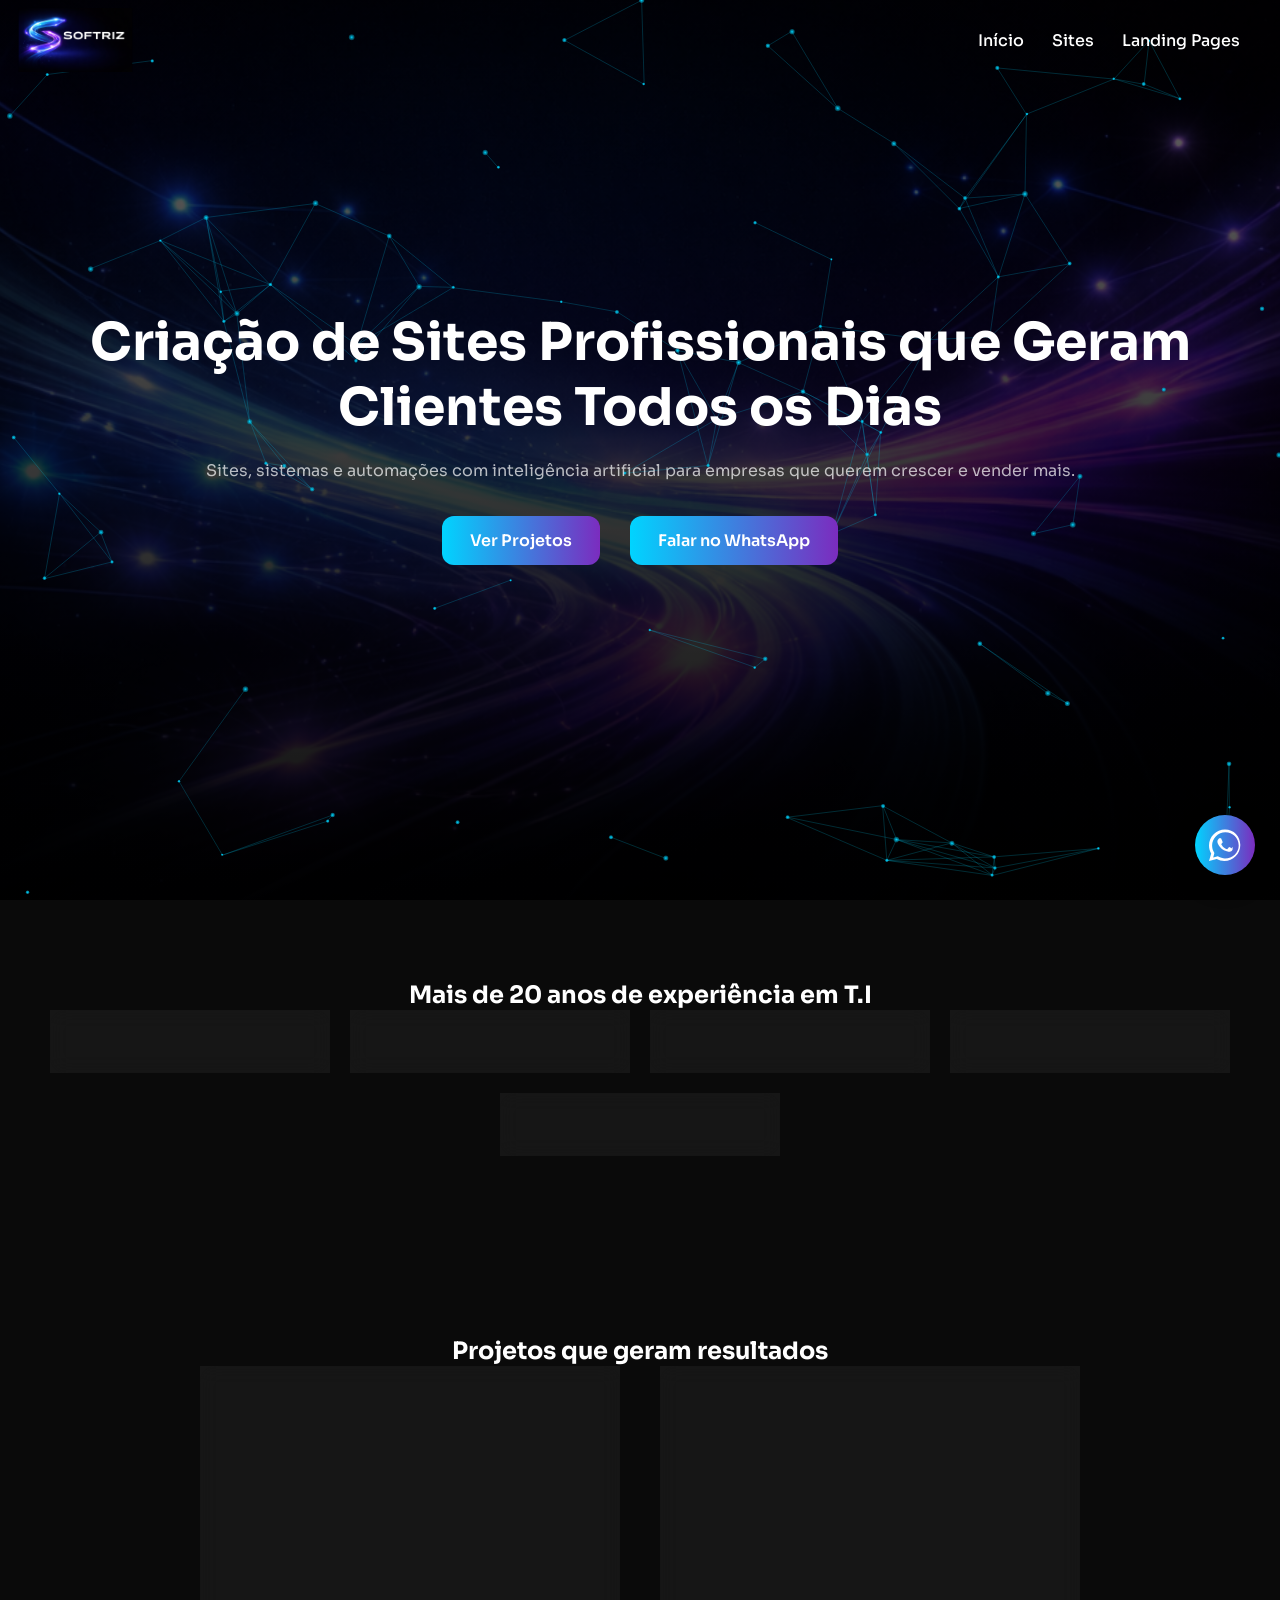
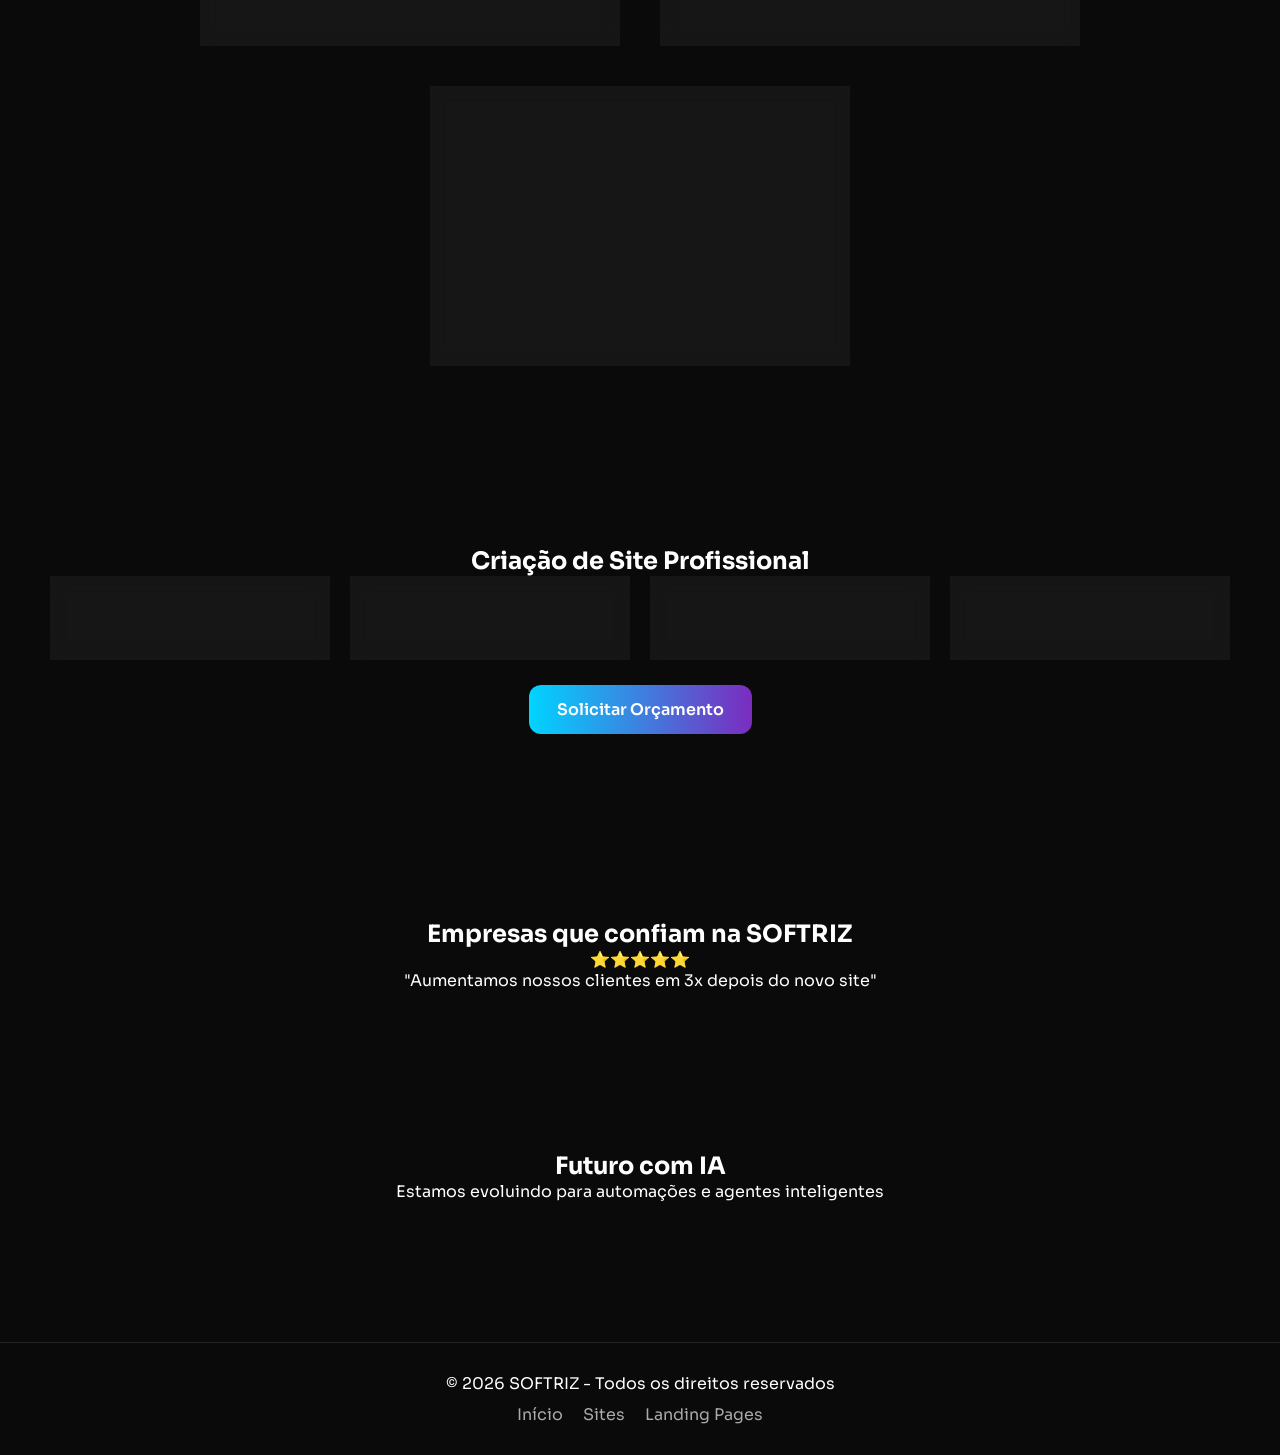
<file: index.html>
<!-- =====================
SOFTRIZ - HERO NÍVEL MÁXIMO (PARALLAX + PARTICLES + FLOW GLOW + INTERAÇÃO)
===================== -->

<!DOCTYPE html>
<html lang="pt-BR">

<head>
    <meta charset="UTF-8" />
    <meta name="viewport" content="width=device-width, initial-scale=1.0" />

    <meta property="og:title" content="SOFTRIZ - Soluções Digitais">
    <meta property="og:description" content="Criação de sites e soluções inteligentes">
    <meta property="og:image" content="logo.png">
    <meta name="robots" content="index, follow">

    <!-- SEO BASE -->
    <title>SOFTRIZ | Criação de Sites Profissionais e Sistemas com IA</title>

    <meta name="description"
        content="Criamos sites profissionais, sistemas e soluções com inteligência artificial para empresas que querem crescer e vender mais.">

    <meta name="keywords"
        content="criação de sites, criação de sites profissionais, desenvolvimento web, criação de landing page, sistemas, automação com IA, inteligência artificial, automação, sites profissionais, landing page, SEO, sites que geram clientes, agência digital">

    <meta name="author" content="SOFTRIZ">

    <meta name="robots" content="index, follow">

    <link rel="canonical" href="https://softriz.github.io/Tech/">

    <!-- RESPONSIVO -->
    <meta name="viewport" content="width=device-width, initial-scale=1.0">

    <!-- OPEN GRAPH (FACEBOOK / WHATSAPP) -->
    <meta property="og:title" content="SOFTRIZ - Soluções Digitais Inteligentes">
    <meta property="og:description" content="Sites, sistemas e automações com IA para aumentar suas vendas.">
    <meta property="og:image" content="https://softriz.github.io/Tech/logo.png">
    <meta property="og:url" content="https://softriz.github.io/Tech/">
    <meta property="og:type" content="website">

    <!-- TWITTER (BONUS) -->
    <meta name="twitter:card" content="summary_large_image">
    <meta name="twitter:title" content="SOFTRIZ - Soluções Digitais">
    <meta name="twitter:description" content="Criação de sites e automações inteligentes">
    <meta name="twitter:image" content="https://softriz.github.io/Tech/logo.png">

    <script type="application/ld+json">
        {
        "@context": "https://schema.org",
        "@type": "Organization",
        "name": "SOFTRIZ",
        "url": "https://softriz.github.io/Tech/",
        "logo": "https://softriz.github.io/Tech/logo.png",
        "description": "Criação de sites, sistemas e soluções com inteligência artificial.",
        "sameAs": [
            "https://instagram.com/softriz",
            "https://linkedin.com/company/softriz"
        ]
        }
    </script>

    <link href="https://fonts.googleapis.com/css2?family=Sora:wght@300;400;600;700&display=swap" rel="stylesheet">

    <link rel="preload" as="image" href="hero.png">
    <link rel="preload" as="image" href="logo.png">
    <link rel="preload" as="image" href="projeto_costanorte.jpg">
    <link rel="preload" as="image" href="projeto_dr_leonardo.jpg">

    <link rel="icon" type="image/png" sizes="32x32" href="favicon.png">
    <link rel="icon" type="image/png" sizes="16x16" href="favicon.png">
    <link rel="apple-touch-icon" href="favicon.png">

    <link rel="stylesheet" href="style.css">
</head>

<body>

    <div class="bg-fixed">
        <div class="bg-image"></div>
        <div class="bg-overlay"></div>
        <canvas id="particles"></canvas>
    </div>

    <div id="menu-overlay"></div>

    <header>
        <div class="logo">
            <a href="index.html">
                <img src="logo.png" alt="SOFTRIZ Logo">
            </a>
        </div>
        <nav id="nav">
            <a class="menu-close">
                <svg width="32" height="32" fill="currentColor" class="bi bi-x-lg" viewBox="0 0 16 16">
                    <path
                        d="M2.146 2.854a.5.5 0 1 1 .708-.708L8 7.293l5.146-5.147a.5.5 0 0 1 .708.708L8.707 8l5.147 5.146a.5.5 0 0 1-.708.708L8 8.707l-5.146 5.147a.5.5 0 0 1-.708-.708L7.293 8z" />
                </svg>
            </a>
            <a href="index.html">Início</a>
            <a href="criacao-de-sites-profissionais.html">Sites</a>
            <a href="criacao-de-landing-page.html">Landing Pages</a>
            <!-- <a href="criacao-de-sites-em-florianopolis.html">Florianópolis</a> -->
        </nav>
        <div class="menu-toggle" id="menu-toggle">
            <a>
                <svg width="32" height="32" fill="currentColor" class="bi bi-list" viewBox="0 0 16 16">
                    <path fill-rule="evenodd"
                        d="M2.5 12a.5.5 0 0 1 .5-.5h10a.5.5 0 0 1 0 1H3a.5.5 0 0 1-.5-.5m0-4a.5.5 0 0 1 .5-.5h10a.5.5 0 0 1 0 1H3a.5.5 0 0 1-.5-.5m0-4a.5.5 0 0 1 .5-.5h10a.5.5 0 0 1 0 1H3a.5.5 0 0 1-.5-.5" />
                </svg>
            </a>
        </div>
    </header>

    <section class="hero">
        <!-- <div class="hero-bg"></div> -->
        <!-- <div class="hero-overlay"></div> -->
        <!-- <canvas id="particles"></canvas> -->

        <div class="hero-content">
            <!-- <h1>Construímos soluções digitais inteligentes</h1>
            <p>Sites, sistemas e inteligência artificial para o seu negócio</p> -->
            <h1>Criação de Sites Profissionais que Geram Clientes Todos os Dias</h1>
            <p>Sites, sistemas e automações com inteligência artificial para empresas que querem crescer e vender mais.
            </p>
            <!-- <p>Transformamos seu negócio em uma máquina de vendas digital com tecnologia e inteligência</p> -->
            <div class="cards">
                <a href="#projetos" class="btn">Ver Projetos</a>
                <a href="https://wa.me/55048991156987?text=Quero%20aumentar%20meus%20clientes%20com%20um%20site%20profissional"
                    target="_blank" class="btn btn-whatsapp">
                    Falar no WhatsApp
                </a>
            </div>
        </div>
    </section>

    <section class="section">
        <h2>Mais de 20 anos de experiência em T.I</h2>
        <div class="cards">
            <div class="card">HTML</div>
            <div class="card">CSS</div>
            <div class="card">JavaScript</div>
            <div class="card">PHP</div>
            <div class="card">Web Moderna</div>
        </div>
    </section>

    <section class="section" id="projetos">
        <h2>Projetos que geram resultados</h2>

        <div class="cards projetos">

            <!-- PROJETO 1 -->
            <div class="card projeto">
                <div class="card-inner">
                    <img src="projeto_costanorte.jpg" alt="Projeto Costa Norte Hospedagens">

                    <div class="projeto-overlay">
                        <h3>Costa Norte Hospedagens</h3>
                        <p>Plataforma de hospedagens com foco em conversão e reservas online</p>

                        <!-- <a href="https://costanortehospedagens.com.br/" target="_blank" class="btn">
                        Ver projeto
                    </a>

                    <a href="https://wa.me/5599999999999?text=Quero%20um%20site%20igual%20ao%20Costa%20Norte"
                        target="_blank" class="btn">
                        Quero um site assim
                    </a> -->
                        <div class="actions">
                            <a href="https://costanortehospedagens.com.br/" target="_blank" class="btn-primary">Ver
                                projeto</a>
                            <a href="https://wa.me/55048991156987?text=Quero%20um%20site%20igual%20ao%20Costa%20Norte"
                                target="_blank" class="btn-secondary">Quero um site assim</a>
                        </div>
                    </div>
                </div>
            </div>
            
            <!-- PROJETO 2 -->
            <div class="card projeto">
                <div class="card-inner">
                    <img src="projeto_carolnutri.jpg" alt="Projeto Carolina Nutricionista">

                    <div class="projeto-overlay">
                        <h3>Nutricionista Carolina Rossi | Nutrição Funcional e Alergias Alimentares</h3>
                        <p>Alta conversão + agendamentos</p>
                        <div class="actions">
                            <a href="https://www.carolinarossi.com.br" target="_blank" class="btn-primary">Ver
                                projeto</a>
                            <a href="https://wa.me/55048991156987?text=Quero%20um%20site%20igual%20da%20nutricionista%20Carolina"
                                target="_blank" class="btn-secondary">Quero um site assim</a>
                        </div>
                    </div>
                </div>
            </div>

            <!-- PROJETO 3 -->
            <div class="card projeto">
                <div class="card-inner">
                    <img src="projeto_dr_leonardo.jpg" alt="Projeto Dr. Leonardo">

                    <div class="projeto-overlay">
                        <h3>Dr. Leonardo Clínico Geral</h3>
                        <p>Alta conversão + agendamentos</p>
                        <div class="actions">
                            <a href="https://softriz.github.io/dr-leonardo-franchin/" target="_blank" class="btn-primary">Ver
                                projeto</a>
                            <a href="https://wa.me/55048991156987?text=Quero%20um%20site%20igual%20do%20Dr.%20Leonardo"
                                target="_blank" class="btn-secondary">Quero um site assim</a>
                        </div>
                    </div>
                </div>
            </div>
        </div>
    </section>

    <section class="section destaque">
        <h2>Criação de Site Profissional</h2>
        <div class="cards">
            <div class="card">✔ Design moderno e responsivo</div>
            <div class="card">✔ Otimizado para Google (SEO)</div>
            <div class="card">✔ Integração com WhatsApp</div>
            <div class="card">✔ Entrega rápida</div>

        </div>
        <div class="cards">
            <a href="https://wa.me/55048991156987?text=Quero%20aumentar%20meus%20clientes%20com%20um%20site%20profissional"
                target="_blank" class="btn">
                Solicitar Orçamento
            </a>
        </div>
    </section>

    <section class="section">
        <h2>Empresas que confiam na SOFTRIZ</h2>

        <div class="reviews">
            <div class="review">
                ⭐⭐⭐⭐⭐
                <p>"Aumentamos nossos clientes em 3x depois do novo site"</p>
            </div>
        </div>
    </section>

    <!-- <section class="section">
        <h2>Receba uma análise gratuita do seu site</h2>

        <input type="text" placeholder="Seu nome">
        <input type="email" placeholder="Seu email">

        <button class="btn">Quero minha análise</button>
    </section> -->

    <section class="section">
        <h2>Futuro com IA</h2>
        <p>Estamos evoluindo para automações e agentes inteligentes</p>
    </section>

    <!-- Botão WhatsApp Fixo -->
    <a href="https://wa.me/55048991156987?text=Quero%20aumentar%20meus%20clientes%20com%20um%20site%20profissional"
        class="whatsapp-float" target="_blank" aria-label="WhatsApp">
        <svg xmlns="http://www.w3.org/2000/svg" viewBox="0 0 32 32">
            <path
                d="M16 .4C7.2.4 0 7.6 0 16.4c0 2.9.8 5.7 2.2 8.1L0 32l7.7-2c2.3 1.3 4.9 2 7.6 2 8.8 0 16-7.2 16-16S24.8.4 16 .4zm0 29c-2.4 0-4.7-.6-6.7-1.8l-.5-.3-4.6 1.2 1.2-4.5-.3-.5c-1.3-2.1-2-4.5-2-7 0-7.3 6-13.3 13.3-13.3S29.7 9.1 29.7 16.4 23.7 29.4 16 29.4zm7.3-9.9c-.4-.2-2.4-1.2-2.7-1.3-.4-.1-.6-.2-.9.2-.3.4-1 1.3-1.3 1.6-.2.2-.5.3-.9.1-.4-.2-1.6-.6-3-1.9-1.1-1-1.9-2.3-2.1-2.7-.2-.4 0-.6.2-.8.2-.2.4-.5.6-.7.2-.2.3-.4.4-.6.1-.2.1-.5 0-.7-.1-.2-.9-2.1-1.2-2.8-.3-.7-.6-.6-.9-.6h-.8c-.3 0-.7.1-1 .5-.3.4-1.3 1.2-1.3 3 0 1.7 1.3 3.4 1.5 3.6.2.2 2.6 4 6.4 5.4 3.8 1.4 3.8.9 4.5.9.7 0 2.4-1 2.7-2 .3-1 .3-1.9.2-2.1-.1-.2-.4-.3-.8-.5z" />
        </svg>
    </a>

    <footer>
        <div class="footer-container">
            <p>© 2026 SOFTRIZ - Todos os direitos reservados</p>

            <div class="footer-links">
                <a href="index.html">Início</a>
                <a href="criacao-de-sites-profissionais.html">Sites</a>
                <a href="criacao-de-landing-page.html">Landing Pages</a>
                <!-- <a href="criacao-de-sites-em-florianopolis.html">Florianópolis</a> -->
            </div>
        </div>
    </footer>

</body>

<script src="index.js"></script>

</html>
</file>
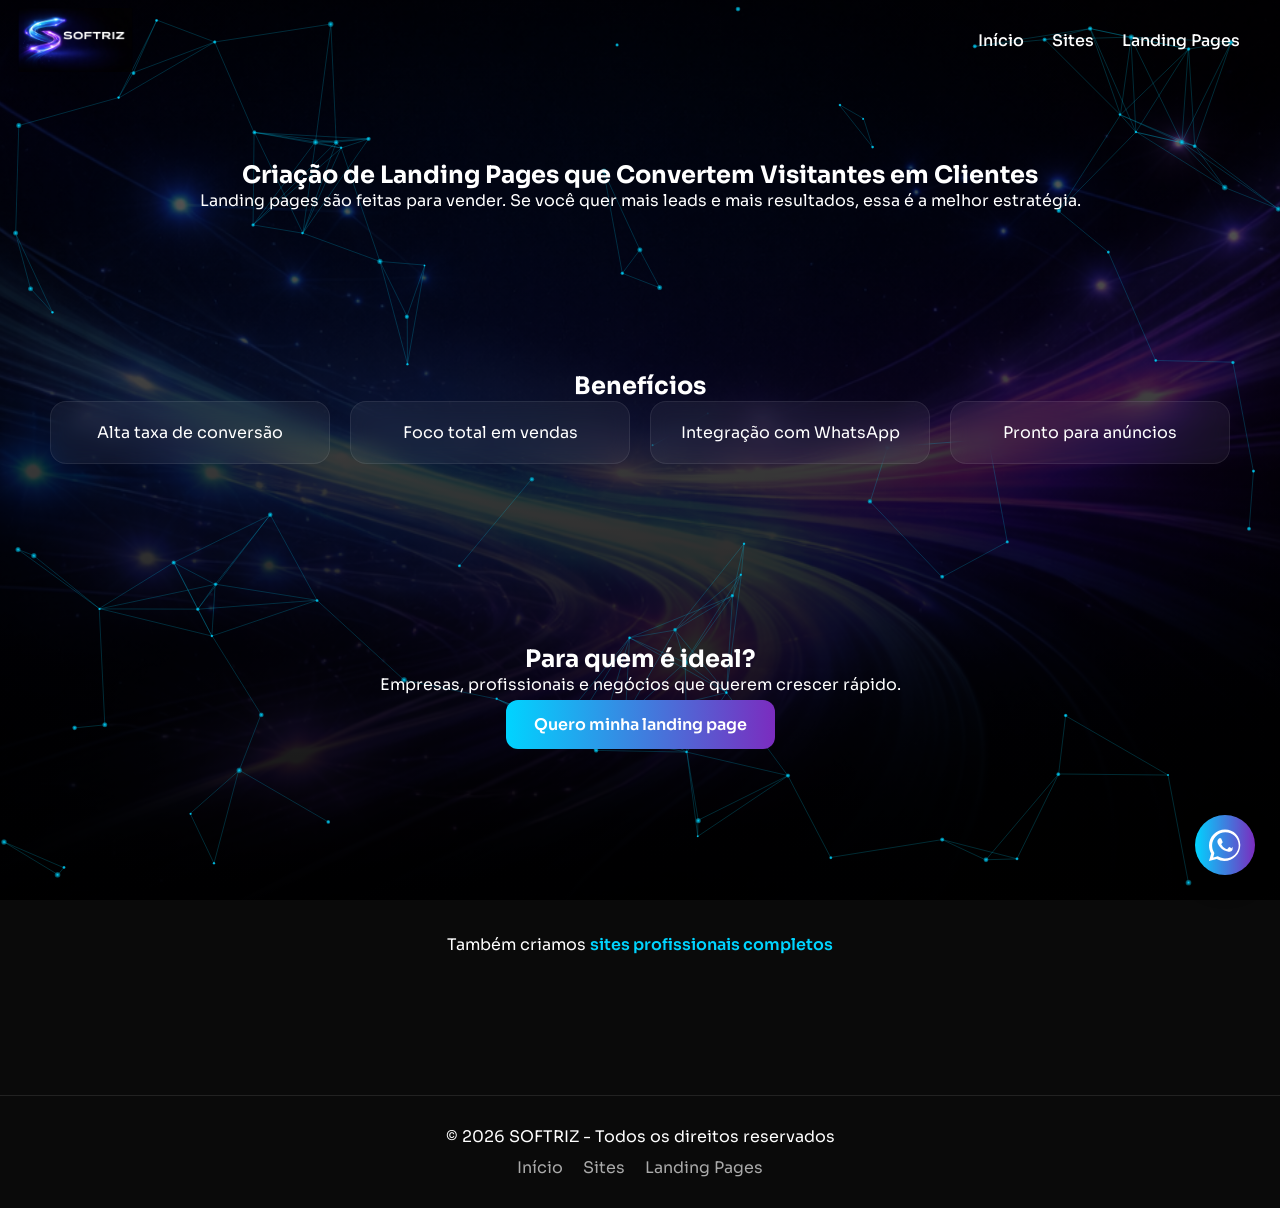
<file: criacao-de-landing-page.html>
<!DOCTYPE html>
<html lang="pt-BR">

<head>
    <meta charset="UTF-8" />
    <meta name="viewport" content="width=device-width, initial-scale=1.0" />

    <meta property="og:title" content="SOFTRIZ - Soluções Digitais">
    <meta property="og:description" content="Criação de sites e soluções inteligentes">
    <meta property="og:image" content="logo.png">
    <meta name="robots" content="index, follow">

    <!-- SEO BASE -->
    <title>Criação de Landing Page | SOFTRIZ</title>

    <meta name="description"
        content="Criamos landing pages de alta conversão para captar leads e aumentar suas vendas com estratégia e design profissional.">

    <link rel="canonical" href="https://softriz.github.io/Tech/criacao-de-landing-page.html">
    <meta name="keywords"
        content="criação de sites, criação de sites profissionais, desenvolvimento web, criação de landing page, sistemas, automação com IA, inteligência artificial, automação, sites profissionais, landing page, SEO, sites que geram clientes, agência digital">

    <meta name="author" content="SOFTRIZ">

    <meta name="robots" content="criacao-de-landing-page, follow">

    <!-- RESPONSIVO -->
    <meta name="viewport" content="width=device-width, initial-scale=1.0">

    <!-- OPEN GRAPH (FACEBOOK / WHATSAPP) -->
    <meta property="og:title" content="SOFTRIZ - Soluções Digitais Inteligentes">
    <meta property="og:description" content="Sites, sistemas e automações com IA para aumentar suas vendas.">
    <meta property="og:image" content="https://softriz.github.io/Tech/logo.png">
    <meta property="og:url" content="https://softriz.github.io/Tech/criacao-de-landing-page.html">
    <meta property="og:type" content="website">

    <!-- TWITTER (BONUS) -->
    <meta name="twitter:card" content="summary_large_image">
    <meta name="twitter:title" content="SOFTRIZ - Soluções Digitais">
    <meta name="twitter:description" content="Criação de sites e automações inteligentes">
    <meta name="twitter:image" content="https://softriz.github.io/Tech/logo.png">

    <script type="application/ld+json">
        {
        "@context": "https://schema.org",
        "@type": "Organization",
        "name": "SOFTRIZ",
        "url": "https://softriz.github.io/Tech/",
        "logo": "https://softriz.github.io/Tech/logo.png",
        "description": "Criação de sites, sistemas e soluções com inteligência artificial.",
        "sameAs": [
            "https://instagram.com/softriz",
            "https://linkedin.com/company/softriz"
        ]
        }
    </script>

    <link href="https://fonts.googleapis.com/css2?family=Sora:wght@300;400;600;700&display=swap" rel="stylesheet">

    <link rel="preload" as="image" href="hero.png">
    <link rel="preload" as="image" href="logo.png">

    <link rel="icon" type="image/png" sizes="32x32" href="favicon.png">
    <link rel="icon" type="image/png" sizes="16x16" href="favicon.png">
    <link rel="apple-touch-icon" href="favicon.png">

    <link rel="stylesheet" href="style.css">
</head>

<body>

    <div class="bg-fixed">
        <div class="bg-image"></div>
        <div class="bg-overlay children"></div>
        <canvas id="particles"></canvas>
    </div>

    <div id="menu-overlay"></div>

    <header>
        <div class="logo">
            <a href="index.html">
                <img src="logo.png" alt="SOFTRIZ Logo">
            </a>
        </div>
        <nav id="nav">
            <a class="menu-close">
                <svg width="32" height="32" fill="currentColor" class="bi bi-x-lg" viewBox="0 0 16 16">
                    <path
                        d="M2.146 2.854a.5.5 0 1 1 .708-.708L8 7.293l5.146-5.147a.5.5 0 0 1 .708.708L8.707 8l5.147 5.146a.5.5 0 0 1-.708.708L8 8.707l-5.146 5.147a.5.5 0 0 1-.708-.708L7.293 8z" />
                </svg>
            </a>
            <a href="index.html">Início</a>
            <a href="criacao-de-sites-profissionais.html">Sites</a>
            <a href="criacao-de-landing-page.html">Landing Pages</a>
            <!-- <a href="criacao-de-sites-em-florianopolis.html">Florianópolis</a> -->
        </nav>
        <div class="menu-toggle" id="menu-toggle">
            <a>
                <svg width="32" height="32" fill="currentColor" class="bi bi-list" viewBox="0 0 16 16">
                    <path fill-rule="evenodd"
                        d="M2.5 12a.5.5 0 0 1 .5-.5h10a.5.5 0 0 1 0 1H3a.5.5 0 0 1-.5-.5m0-4a.5.5 0 0 1 .5-.5h10a.5.5 0 0 1 0 1H3a.5.5 0 0 1-.5-.5m0-4a.5.5 0 0 1 .5-.5h10a.5.5 0 0 1 0 1H3a.5.5 0 0 1-.5-.5" />
                </svg>
            </a>
        </div>
    </header>

    <section class="section first">

        <h1>Criação de Landing Pages que Convertem Visitantes em Clientes</h1>

        <p>
            Landing pages são feitas para vender. Se você quer mais leads e mais resultados, essa é a melhor
            estratégia.
        </p>

    </section>

    <section class="section">
        <h2>Benefícios</h2>
        <div class="cards">
            <div class="card">Alta taxa de conversão</div>
            <div class="card">Foco total em vendas</div>
            <div class="card">Integração com WhatsApp</div>
            <div class="card">Pronto para anúncios</div>
        </div>
    </section>

    <section class="section">
        <h2>Para quem é ideal?</h2>
        <p>
            Empresas, profissionais e negócios que querem crescer rápido.
        </p>
        <div class="cards">
            <a href="https://wa.me/55048991156987?text=Quero%20uma%20landing%20page" class="btn" target="_blank">
                Quero minha landing page
            </a>
        </div>
    </section>

    <section class="section">
        <p>
            Também criamos
            <a href="criacao-de-sites-profissionais.html" class="link-premium">sites profissionais completos</a>
            <!-- e
            <a href="criacao-de-sites-em-florianopolis.html" class="link-premium">sites profissionais em
                Florianópolis</a>. -->
        </p>
    </section>

    <!-- Botão WhatsApp Fixo -->
    <a href="https://wa.me/55048991156987?text=Quero%20aumentar%20meus%20clientes%20com%20um%20site%20profissional"
        class="whatsapp-float" target="_blank" aria-label="WhatsApp">
        <svg xmlns="http://www.w3.org/2000/svg" viewBox="0 0 32 32">
            <path
                d="M16 .4C7.2.4 0 7.6 0 16.4c0 2.9.8 5.7 2.2 8.1L0 32l7.7-2c2.3 1.3 4.9 2 7.6 2 8.8 0 16-7.2 16-16S24.8.4 16 .4zm0 29c-2.4 0-4.7-.6-6.7-1.8l-.5-.3-4.6 1.2 1.2-4.5-.3-.5c-1.3-2.1-2-4.5-2-7 0-7.3 6-13.3 13.3-13.3S29.7 9.1 29.7 16.4 23.7 29.4 16 29.4zm7.3-9.9c-.4-.2-2.4-1.2-2.7-1.3-.4-.1-.6-.2-.9.2-.3.4-1 1.3-1.3 1.6-.2.2-.5.3-.9.1-.4-.2-1.6-.6-3-1.9-1.1-1-1.9-2.3-2.1-2.7-.2-.4 0-.6.2-.8.2-.2.4-.5.6-.7.2-.2.3-.4.4-.6.1-.2.1-.5 0-.7-.1-.2-.9-2.1-1.2-2.8-.3-.7-.6-.6-.9-.6h-.8c-.3 0-.7.1-1 .5-.3.4-1.3 1.2-1.3 3 0 1.7 1.3 3.4 1.5 3.6.2.2 2.6 4 6.4 5.4 3.8 1.4 3.8.9 4.5.9.7 0 2.4-1 2.7-2 .3-1 .3-1.9.2-2.1-.1-.2-.4-.3-.8-.5z" />
        </svg>
    </a>

    <footer>
        <div class="footer-container">
            <p>© 2026 SOFTRIZ - Todos os direitos reservados</p>

            <div class="footer-links">
                <a href="index.html">Início</a>
                <a href="criacao-de-sites-profissionais.html">Sites</a>
                <a href="criacao-de-landing-page.html">Landing Pages</a>
                <!-- <a href="criacao-de-sites-em-florianopolis.html">Florianópolis</a> -->
            </div>
        </div>
    </footer>

</body>

<script src="index.js"></script>

</html>
</file>
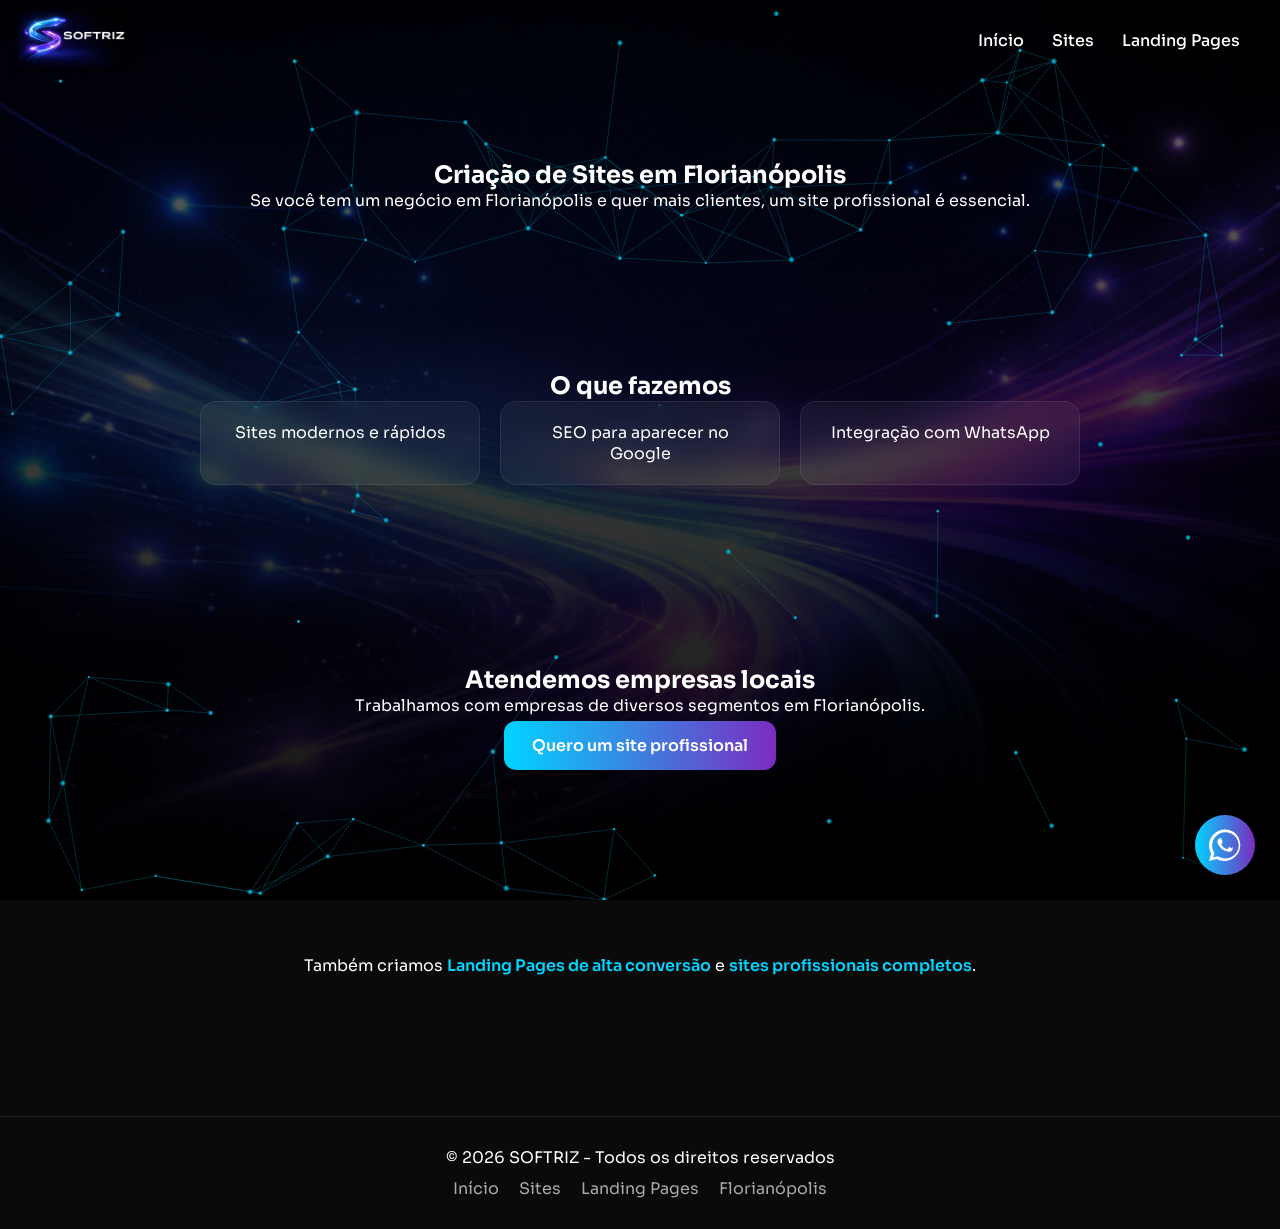
<file: criacao-de-sites-em-florianopolis.html>
<!DOCTYPE html>
<html lang="pt-BR">

<head>
    <meta charset="UTF-8" />
    <meta name="viewport" content="width=device-width, initial-scale=1.0" />

    <meta property="og:title" content="SOFTRIZ - Soluções Digitais">
    <meta property="og:description" content="Criação de sites e soluções inteligentes">
    <meta property="og:image" content="logo.png">
    <meta name="robots" content="index, follow">

    <!-- SEO BASE -->
    <title>Criação de Sites em Florianópolis | SOFTRIZ</title>

    <meta name="description"
        content="Desenvolvemos sites profissionais em Florianópolis para empresas que querem atrair mais clientes e crescer na internet.">

    <link rel="canonical" href="https://softriz.github.io/Tech/criacao-de-sites-em-florianopolis.html">
    <meta name="keywords"
        content="criação de sites em Florianópolis, criação de sites profissionais, desenvolvimento web, criação de landing page, sistemas, automação com IA, inteligência artificial, automação, sites profissionais, landing page, SEO, sites que geram clientes, agência digital">

    <meta name="author" content="SOFTRIZ">

    <meta name="robots" content="criacao-de-landing-page, follow">

    <!-- RESPONSIVO -->
    <meta name="viewport" content="width=device-width, initial-scale=1.0">

    <!-- OPEN GRAPH (FACEBOOK / WHATSAPP) -->
    <meta property="og:title" content="SOFTRIZ - Soluções Digitais Inteligentes">
    <meta property="og:description" content="Sites, sistemas e automações com IA para aumentar suas vendas.">
    <meta property="og:image" content="https://softriz.github.io/Tech/logo.png">
    <meta property="og:url" content="https://softriz.github.io/Tech/criacao-de-sites-em-florianopolis.html">
    <meta property="og:type" content="website">

    <!-- TWITTER (BONUS) -->
    <meta name="twitter:card" content="summary_large_image">
    <meta name="twitter:title" content="SOFTRIZ - Soluções Digitais">
    <meta name="twitter:description" content="Criação de sites e automações inteligentes">
    <meta name="twitter:image" content="https://softriz.github.io/Tech/logo.png">

    <script type="application/ld+json">
        {
        "@context": "https://schema.org",
        "@type": "Organization",
        "name": "SOFTRIZ",
        "url": "https://softriz.github.io/Tech/",
        "logo": "https://softriz.github.io/Tech/logo.png",
        "description": "Criação de sites, sistemas e soluções com inteligência artificial.",
        "sameAs": [
            "https://instagram.com/softriz",
            "https://linkedin.com/company/softriz"
        ]
        }
    </script>

    <link href="https://fonts.googleapis.com/css2?family=Sora:wght@300;400;600;700&display=swap" rel="stylesheet">

    <link rel="preload" as="image" href="hero.png">
    <link rel="preload" as="image" href="logo.png">

    <link rel="icon" type="image/png" sizes="32x32" href="favicon.png">
    <link rel="icon" type="image/png" sizes="16x16" href="favicon.png">
    <link rel="apple-touch-icon" href="favicon.png">

    <link rel="stylesheet" href="style.css">
</head>

<body>

    <div class="bg-fixed">
        <div class="bg-image"></div>
        <div class="bg-overlay children"></div>
        <canvas id="particles"></canvas>
    </div>

    <div id="menu-overlay"></div>

    <header>
        <div class="logo">
            <a href="index.html">
                <img src="logo.png" alt="SOFTRIZ Logo">
            </a>
        </div>
        <nav id="nav">
            <a class="menu-close">
                <svg width="32" height="32" fill="currentColor" class="bi bi-x-lg" viewBox="0 0 16 16">
                    <path
                        d="M2.146 2.854a.5.5 0 1 1 .708-.708L8 7.293l5.146-5.147a.5.5 0 0 1 .708.708L8.707 8l5.147 5.146a.5.5 0 0 1-.708.708L8 8.707l-5.146 5.147a.5.5 0 0 1-.708-.708L7.293 8z" />
                </svg>
            </a>
            <a href="index.html">Início</a>
            <a href="criacao-de-sites-profissionais.html">Sites</a>
            <a href="criacao-de-landing-page.html">Landing Pages</a>
            <!-- <a href="criacao-de-sites-em-florianopolis.html">Florianópolis</a> -->
        </nav>
        <div class="menu-toggle" id="menu-toggle">
            <a>
                <svg width="32" height="32" fill="currentColor" class="bi bi-list" viewBox="0 0 16 16">
                    <path fill-rule="evenodd"
                        d="M2.5 12a.5.5 0 0 1 .5-.5h10a.5.5 0 0 1 0 1H3a.5.5 0 0 1-.5-.5m0-4a.5.5 0 0 1 .5-.5h10a.5.5 0 0 1 0 1H3a.5.5 0 0 1-.5-.5m0-4a.5.5 0 0 1 .5-.5h10a.5.5 0 0 1 0 1H3a.5.5 0 0 1-.5-.5" />
                </svg>
            </a>
        </div>
    </header>

    <section class="section first">
        <h1>Criação de Sites em Florianópolis</h1>

        <p>
            Se você tem um negócio em Florianópolis e quer mais clientes, um site profissional é essencial.
        </p>
    </section>

    <section class="section">
        <h2>O que fazemos</h2>
        <div class="cards">
            <div class="card">Sites modernos e rápidos</div>
            <div class="card">SEO para aparecer no Google</div>
            <div class="card">Integração com WhatsApp</div>
        </div>
    </section>

    <section class="section">
        <h2>Atendemos empresas locais</h2>
        <p>
            Trabalhamos com empresas de diversos segmentos em Florianópolis.
        </p>
        <div class="cards">
            <a href="https://wa.me/55048991156987?text=Quero%20um%20site%20em%20Florianopolis" class="btn"
                target="_blank">
                Quero um site profissional
            </a>
        </div>
    </section>

    <section class="section">
        <p>
            Também criamos
            <a href="criacao-de-landing-page.html" class="link-premium">Landing Pages de alta conversão</a>
            e
            <a href="criacao-de-sites-profissionais.html" class="link-premium">sites profissionais completos</a>.
        </p>
    </section>
    <!-- Botão WhatsApp Fixo -->
    <a href="https://wa.me/55048991156987?text=Quero%20aumentar%20meus%20clientes%20com%20um%20site%20profissional"
        class="whatsapp-float" target="_blank" aria-label="WhatsApp">
        <svg xmlns="http://www.w3.org/2000/svg" viewBox="0 0 32 32">
            <path
                d="M16 .4C7.2.4 0 7.6 0 16.4c0 2.9.8 5.7 2.2 8.1L0 32l7.7-2c2.3 1.3 4.9 2 7.6 2 8.8 0 16-7.2 16-16S24.8.4 16 .4zm0 29c-2.4 0-4.7-.6-6.7-1.8l-.5-.3-4.6 1.2 1.2-4.5-.3-.5c-1.3-2.1-2-4.5-2-7 0-7.3 6-13.3 13.3-13.3S29.7 9.1 29.7 16.4 23.7 29.4 16 29.4zm7.3-9.9c-.4-.2-2.4-1.2-2.7-1.3-.4-.1-.6-.2-.9.2-.3.4-1 1.3-1.3 1.6-.2.2-.5.3-.9.1-.4-.2-1.6-.6-3-1.9-1.1-1-1.9-2.3-2.1-2.7-.2-.4 0-.6.2-.8.2-.2.4-.5.6-.7.2-.2.3-.4.4-.6.1-.2.1-.5 0-.7-.1-.2-.9-2.1-1.2-2.8-.3-.7-.6-.6-.9-.6h-.8c-.3 0-.7.1-1 .5-.3.4-1.3 1.2-1.3 3 0 1.7 1.3 3.4 1.5 3.6.2.2 2.6 4 6.4 5.4 3.8 1.4 3.8.9 4.5.9.7 0 2.4-1 2.7-2 .3-1 .3-1.9.2-2.1-.1-.2-.4-.3-.8-.5z" />
        </svg>
    </a>

    <footer>
        <div class="footer-container">
            <p>© 2026 SOFTRIZ - Todos os direitos reservados</p>

            <div class="footer-links">
                <a href="index.html">Início</a>
                <a href="criacao-de-sites-profissionais.html">Sites</a>
                <a href="criacao-de-landing-page.html">Landing Pages</a>
                <a href="criacao-de-sites-em-florianopolis.html">Florianópolis</a>
            </div>
        </div>
    </footer>

</body>

<script src="index.js"></script>

</html>
</file>
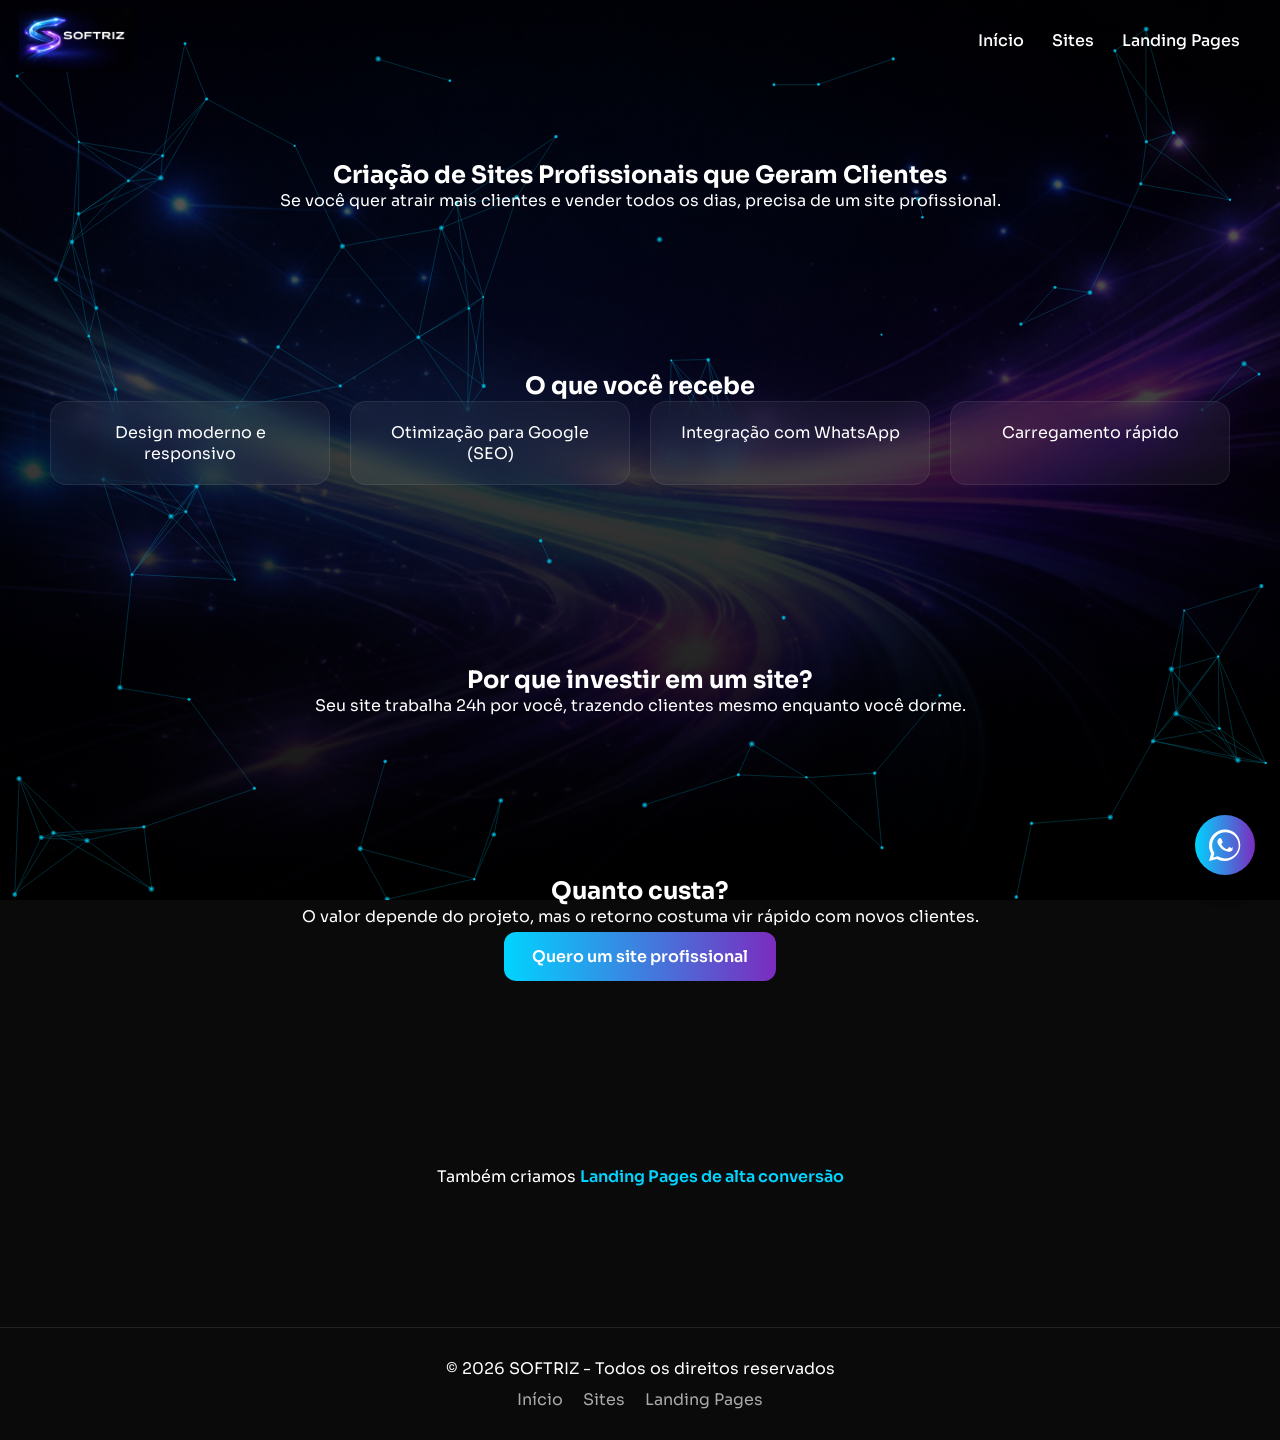
<file: criacao-de-sites-profissionais.html>
<!DOCTYPE html>
<html lang="pt-BR">

<head>
    <meta charset="UTF-8" />
    <meta name="viewport" content="width=device-width, initial-scale=1.0" />

    <meta property="og:title" content="SOFTRIZ - Soluções Digitais">
    <meta property="og:description" content="Criação de sites e soluções inteligentes">
    <meta property="og:image" content="logo.png">
    <meta name="robots" content="index, follow">

    <!-- SEO BASE -->
    <title>Criação de Sites Profissionais | SOFTRIZ</title>

    <meta name="description"
        content="Criação de sites profissionais que geram clientes todos os dias. Desenvolvemos sites rápidos, modernos e otimizados para vendas.">

    <link rel="canonical" href="https://softriz.github.io/Tech/criacao-de-sites-profissionais.html">
    <meta name="keywords"
        content="criação de sites, criação de sites profissionais, desenvolvimento web, criação de landing page, sistemas, automação com IA, inteligência artificial, automação, sites profissionais, landing page, SEO, sites que geram clientes, agência digital">

    <meta name="author" content="SOFTRIZ">

    <meta name="robots" content="criacao-de-landing-page, follow">

    <!-- RESPONSIVO -->
    <meta name="viewport" content="width=device-width, initial-scale=1.0">

    <!-- OPEN GRAPH (FACEBOOK / WHATSAPP) -->
    <meta property="og:title" content="SOFTRIZ - Soluções Digitais Inteligentes">
    <meta property="og:description" content="Sites, sistemas e automações com IA para aumentar suas vendas.">
    <meta property="og:image" content="https://softriz.github.io/Tech/logo.png">
    <meta property="og:url" content="https://softriz.github.io/Tech/criacao-de-sites-profissionais.html">
    <meta property="og:type" content="website">

    <!-- TWITTER (BONUS) -->
    <meta name="twitter:card" content="summary_large_image">
    <meta name="twitter:title" content="SOFTRIZ - Soluções Digitais">
    <meta name="twitter:description" content="Criação de sites e automações inteligentes">
    <meta name="twitter:image" content="https://softriz.github.io/Tech/logo.png">

    <script type="application/ld+json">
        {
        "@context": "https://schema.org",
        "@type": "Organization",
        "name": "SOFTRIZ",
        "url": "https://softriz.github.io/Tech/",
        "logo": "https://softriz.github.io/Tech/logo.png",
        "description": "Criação de sites, sistemas e soluções com inteligência artificial.",
        "sameAs": [
            "https://instagram.com/softriz",
            "https://linkedin.com/company/softriz"
        ]
        }
    </script>

    <link href="https://fonts.googleapis.com/css2?family=Sora:wght@300;400;600;700&display=swap" rel="stylesheet">

    <link rel="preload" as="image" href="hero.png">
    <link rel="preload" as="image" href="logo.png">

    <link rel="icon" type="image/png" sizes="32x32" href="favicon.png">
    <link rel="icon" type="image/png" sizes="16x16" href="favicon.png">
    <link rel="apple-touch-icon" href="favicon.png">

    <link rel="stylesheet" href="style.css">
</head>

<body>

    <div class="bg-fixed">
        <div class="bg-image"></div>
        <div class="bg-overlay children"></div>
        <canvas id="particles"></canvas>
    </div>

    <div id="menu-overlay"></div>

    <header>
        <div class="logo">
            <a href="index.html">
                <img src="logo.png" alt="SOFTRIZ Logo">
            </a>
        </div>
        <nav id="nav">
            <a class="menu-close">
                <svg width="32" height="32" fill="currentColor" class="bi bi-x-lg" viewBox="0 0 16 16">
                    <path
                        d="M2.146 2.854a.5.5 0 1 1 .708-.708L8 7.293l5.146-5.147a.5.5 0 0 1 .708.708L8.707 8l5.147 5.146a.5.5 0 0 1-.708.708L8 8.707l-5.146 5.147a.5.5 0 0 1-.708-.708L7.293 8z" />
                </svg>
            </a>
            <a href="index.html">Início</a>
            <a href="criacao-de-sites-profissionais.html">Sites</a>
            <a href="criacao-de-landing-page.html">Landing Pages</a>
            <!-- <a href="criacao-de-sites-em-florianopolis.html">Florianópolis</a> -->
        </nav>
        <div class="menu-toggle" id="menu-toggle">
            <a>
                <svg width="32" height="32" fill="currentColor" class="bi bi-list" viewBox="0 0 16 16">
                    <path fill-rule="evenodd"
                        d="M2.5 12a.5.5 0 0 1 .5-.5h10a.5.5 0 0 1 0 1H3a.5.5 0 0 1-.5-.5m0-4a.5.5 0 0 1 .5-.5h10a.5.5 0 0 1 0 1H3a.5.5 0 0 1-.5-.5m0-4a.5.5 0 0 1 .5-.5h10a.5.5 0 0 1 0 1H3a.5.5 0 0 1-.5-.5" />
                </svg>
            </a>
        </div>
    </header>

    <section class="section first">
        <h1>Criação de Sites Profissionais que Geram Clientes</h1>

        <p>
            Se você quer atrair mais clientes e vender todos os dias, precisa de um site profissional.
        </p>

    </section>

    <section class="section">

        <h2>O que você recebe</h2>
        <div class="cards">
            <div class="card">Design moderno e responsivo</div>
            <div class="card">Otimização para Google (SEO)</div>
            <div class="card">Integração com WhatsApp</div>
            <div class="card">Carregamento rápido</div>
        </div>
    </section>

    <section class="section">
        <h2>Por que investir em um site?</h2>
        <p>
            Seu site trabalha 24h por você, trazendo clientes mesmo enquanto você dorme.
        </p>
    </section>

    <section class="section">
        <h2>Quanto custa?</h2>
        <p>
            O valor depende do projeto, mas o retorno costuma vir rápido com novos clientes.
        </p>
        <div class="cards">
            <a href="https://wa.me/55048991156987?text=Quero%20um%20site%20profissional" class="btn" target="_blank">
                Quero um site profissional
            </a>
        </div>
    </section>

    <section class="section">
        <p>
            Também criamos
            <a href="criacao-de-landing-page.html" class="link-premium">Landing Pages de alta conversão</a>
            <!-- e
            <a href="criacao-de-sites-em-florianopolis.html" class="link-premium">sites profissionais em
                Florianópolis</a>. -->
        </p>
    </section>

    <!-- Botão WhatsApp Fixo -->
    <a href="https://wa.me/55048991156987?text=Quero%20aumentar%20meus%20clientes%20com%20um%20site%20profissional"
        class="whatsapp-float" target="_blank" aria-label="WhatsApp">
        <svg xmlns="http://www.w3.org/2000/svg" viewBox="0 0 32 32">
            <path
                d="M16 .4C7.2.4 0 7.6 0 16.4c0 2.9.8 5.7 2.2 8.1L0 32l7.7-2c2.3 1.3 4.9 2 7.6 2 8.8 0 16-7.2 16-16S24.8.4 16 .4zm0 29c-2.4 0-4.7-.6-6.7-1.8l-.5-.3-4.6 1.2 1.2-4.5-.3-.5c-1.3-2.1-2-4.5-2-7 0-7.3 6-13.3 13.3-13.3S29.7 9.1 29.7 16.4 23.7 29.4 16 29.4zm7.3-9.9c-.4-.2-2.4-1.2-2.7-1.3-.4-.1-.6-.2-.9.2-.3.4-1 1.3-1.3 1.6-.2.2-.5.3-.9.1-.4-.2-1.6-.6-3-1.9-1.1-1-1.9-2.3-2.1-2.7-.2-.4 0-.6.2-.8.2-.2.4-.5.6-.7.2-.2.3-.4.4-.6.1-.2.1-.5 0-.7-.1-.2-.9-2.1-1.2-2.8-.3-.7-.6-.6-.9-.6h-.8c-.3 0-.7.1-1 .5-.3.4-1.3 1.2-1.3 3 0 1.7 1.3 3.4 1.5 3.6.2.2 2.6 4 6.4 5.4 3.8 1.4 3.8.9 4.5.9.7 0 2.4-1 2.7-2 .3-1 .3-1.9.2-2.1-.1-.2-.4-.3-.8-.5z" />
        </svg>
    </a>

    <footer>
        <div class="footer-container">
            <p>© 2026 SOFTRIZ - Todos os direitos reservados</p>

            <div class="footer-links">
                <a href="index.html">Início</a>
                <a href="criacao-de-sites-profissionais.html">Sites</a>
                <a href="criacao-de-landing-page.html">Landing Pages</a>
                <!-- <a href="criacao-de-sites-em-florianopolis.html">Florianópolis</a> -->
            </div>
        </div>
    </footer>

</body>

<script src="index.js"></script>

</html>
</file>
<file: style.css>
:root {
    --bg: #0A0A0A;
    --primary: #00D4FF;
    --secondary: #7B2CBF;
    --text: #FFFFFF;
}

* {
    margin: 0;
    padding: 0;
    box-sizing: border-box;
    font-family: 'Sora', sans-serif;
}

body {
    background: var(--bg);
    /* background: url('hero.png') center / cover no-repeat fixed; */
    color: var(--text);
    overflow-x: hidden;
}

.bg-fixed {
    position: fixed;
    inset: 0;
    z-index: 0;
    overflow: hidden;
}

.bg-image {
    position: absolute;
    width: 100%;
    height: 100%;
    background: url('hero.png') center/cover no-repeat;
    transform: scale(1.1);
}

.bg-overlay {
    position: absolute;
    width: 100%;
    height: 100%;
    background: linear-gradient(rgba(0, 0, 0, 0.6), rgba(0, 0, 0, 0.95));
}

#particles {
    position: absolute;
    width: 100%;
    height: 100%;
}

header,
.hero,
.section,
footer {
    position: relative;
    z-index: 2;
}

header {
    position: fixed;
    top: 0;
    left: 0;
    width: 100%;
    display: flex;
    justify-content: space-between;
    align-items: center;
    padding: 20px 40px;
    z-index: 1000;
}

/* header { */
/* justify-content: flex-start; */
/* background: transparent; */
/* } */

/* .header-container { */
/* display: flex; */
/* align-items: center; */
/* padding: 15px 30px; */
/* } */

/* header { */
/* position: fixed; */
/* top: 0;
    left: 0; */
/* width: 100%; */
/* display: flex; */
/* justify-content: space-between; */
/* align-items: center; */
/* padding: 16px 8%; */
/* background: rgba(255, 255, 255, 0.85); */
/* backdrop-filter: blur(10px); */
/* box-shadow: 0 4px 20px rgba(0, 0, 0, 0.08); */
/* z-index: 1000; */
/* transition: all .3s ease; */
/* } */

/* LOGO ESQUERDA */
/* .logo {
    height: 48px;
    width: auto;
} */

.logo {
    /* width: 80px; */
    /* height: 50px; */
    object-fit: cover;
    object-position: center;
    transform: scale(1.6);
    transition: all 0.3s ease;
    /* flex: 1; */
    /* zoom no centro */
}

.logo img {
    height: 40px;
    /* ajuste fino */
    width: auto;
    display: block;
}

/* opcional: efeito hover sutil */
.logo img:hover {
    filter: brightness(1.2) drop-shadow(0 0 6px #00D4FF);
    transition: 0.3s ease;
}

nav {
    display: flex;
    align-items: center;
}

/* nav a {
            margin-left: 25px;
            text-decoration: none;
            color: var(--azul);
            font-weight: 500;
        } */

nav a {
    margin-left: 28px;
    text-decoration: none;
    color: white;
    font-weight: 500;
    position: relative;
}

nav a::after {
    content: "";
    position: absolute;
    left: 0;
    bottom: -6px;
    width: 0;
    height: 2px;
    background: linear-gradient(90deg, var(--primary), var(--secondary));
    transition: .3s;
}

nav a:hover::after {
    width: 100%;
}

nav a.menu-close {
    display: none;
}

.menu-toggle {
    display: none;
    flex-direction: column;
    cursor: pointer;
}

.menu-toggle span {
    height: 3px;
    width: 25px;
    background: #333;
    margin: 4px 0;
    border-radius: 2px;
}

#menu-overlay {
    position: fixed;
    top: 0;
    left: 0;
    width: 100%;
    height: 100%;
    background: rgba(0, 0, 0, 0.45);
    opacity: 0;
    pointer-events: none;
    transition: .3s;
    z-index: 900;
}

#menu-overlay.active {
    opacity: 1;
    pointer-events: auto;
}

/* MENU DIREITA (DESKTOP) */
/* .menu {
    display: flex;
    gap: 30px;
    justify-content: flex-end;
    flex: 2;
} */

/* LINKS */
/* .menu a {
    text-decoration: none;
    color: white;
    font-weight: 500;
    position: relative;
    transition: 0.3s;
} */

/* EFEITO PREMIUM */
/* .menu a::after {
    content: "";
    position: absolute;
    width: 0%;
    height: 2px;
    background: #00d4ff;
    left: 0;
    bottom: -6px;
    transition: 0.3s;
}

.menu a:hover::after {
    width: 100%;
}

.menu a:hover {
    color: #00d4ff;
} */

/* BOTÃO HAMBURGUER */
/* .hamburger {
    display: none;
    flex-direction: column;
    cursor: pointer;
    gap: 5px;
}

.hamburger span {
    width: 25px;
    height: 3px;
    background: white;
    border-radius: 2px;
    transition: 0.3s;
} */

/* MENU MOBILE */
/* .mobile-menu {
    position: fixed;
    top: 0;
    right: -100%;
    width: 75%;
    height: 100vh;
    background: rgba(0, 0, 0, 0.95);
    backdrop-filter: blur(10px);
    display: flex;
    flex-direction: column;
    padding: 80px 30px;
    gap: 20px;
    transition: 0.4s;
    z-index: 999;
}

.mobile-menu a {
    color: white;
    text-decoration: none;
    font-size: 20px;
    transition: 0.3s;
}

.mobile-menu a:hover {
    color: #00d4ff;
} */

/* ATIVO */
/* .mobile-menu.active {
    right: 0;
}  */

@media (max-width: 900px) {
    nav {
        position: fixed;
        top: 0;
        right: -100%;
        height: 100vh;
        width: 260px;
        background: linear-gradient(90deg, var(--primary), var(--secondary));
        flex-direction: column;
        padding-top: 100px;
        transition: .4s;
        box-shadow: -5px 0 20px rgba(0, 0, 0, 0.1);
    }

    nav a {
        margin: 20px;
        font-size: 18px;
    }

    nav a.menu-close {
        display: flex;
        margin: 0px;
        font-size: 0px;
        position: absolute;
        top: 3%;
        right: 13%;
    }

    nav.active {
        right: 0;
    }

    .menu-toggle {
        display: flex;
    }

    /* .menu {
        display: none;
    }

    .hamburger {
        display: flex;
    } */
}

.hero {
    position: relative;
    height: 100vh;
    display: flex;
    align-items: center;
    justify-content: center;
    text-align: center;
    flex-direction: column;
    overflow: hidden;
    background: transparent;
    z-index: 2;
}

/* .hero-bg {
    position: absolute;
    width: 110%;
    height: 110%;
    background: url('hero.png') center/cover no-repeat;
    animation: zoom 20s ease-in-out infinite alternate;
    z-index: 1;
} */

.whatsapp-float {
    position: fixed;
    width: 60px;
    height: 60px;
    bottom: 25px;
    right: 25px;
    /* background: #7b2cbf; */
    background: linear-gradient(90deg, var(--primary), var(--secondary));
    border-radius: 50%;
    display: flex;
    align-items: center;
    justify-content: center;
    box-shadow: 0 10px 25px rgba(0, 0, 0, .25);
    z-index: 999;
    animation: pulse 2s infinite;
}

@keyframes pulse {
    0% {
        box-shadow: 0 0 0 0 rgba(123, 44, 191, .6);
    }

    70% {
        box-shadow: 0 0 0 15px rgba(123, 44, 191, 0);
    }

    100% {
        box-shadow: 0 0 0 0 rgba(123, 44, 191, 0);
    }
}

.whatsapp-float:hover {
    transform: scale(1.1);
}

.whatsapp-float svg {
    width: 32px;
    fill: white;
}

@keyframes zoom {
    from {
        transform: scale(1);
    }

    to {
        transform: scale(1.15);
    }
}

@keyframes borderFlow {
    0% {
        background-position: 0% 50%;
    }

    100% {
        background-position: 200% 50%;
    }
}

/* .hero-overlay {
    position: absolute;
    width: 100%;
    height: 100%;
    background: linear-gradient(rgba(0, 0, 0, 0.6), rgba(0, 0, 0, 0.95));
    z-index: 1;
}

canvas {
    position: absolute;
    width: 100%;
    height: 100%;
    z-index: 2;
} */

.hero-content {
    position: relative;
    z-index: 3;
}

.hero h1 {
    font-size: 52px;
    margin-bottom: 20px;
}

.hero p {
    opacity: .7;
    margin-bottom: 30px;
}

.btn {
    padding: 14px 28px;
    border: none;
    border-radius: 12px;
    margin: 5px;
    cursor: pointer;
    background: linear-gradient(90deg, var(--primary), var(--secondary));
    color: white;
    font-weight: 600;
    text-decoration: none;
    transition: all 0.3s ease;
    position: relative;
    overflow: hidden;
}

.btn:hover,
.btn.active {
    transform: translateY(-3px) scale(1.05);

    box-shadow:
        0 0 15px rgba(0, 212, 255, 0.5),
        0 0 30px rgba(123, 44, 191, 0.4);
}

/* .btn::after {
    content: "";
    position: absolute;
    top: 0;
    left: -100%;
    width: 100%;
    height: 100%;
    background: linear-gradient(120deg,
            transparent,
            rgba(255, 255, 255, 0.4),
            transparent);
    transition: 0.5s;
}

.btn:hover::after {
    left: 100%;
} */

/* BOTÕES */
.actions {
    display: flex;
    gap: 10px;
    margin-top: 10px;
}

.btn-primary {
    padding: 8px 16px;
    border-radius: 999px;
    font-size: 13px;
    text-decoration: none;
    color: white;

    background: linear-gradient(90deg, var(--primary), var(--secondary));
    box-shadow: 0 0 15px rgba(0, 212, 255, 0.4);

    transition: 0.3s;
}

.btn-primary:hover {
    transform: scale(1.08);
}

.btn-secondary {
    padding: 8px 16px;
    border-radius: 999px;
    font-size: 13px;
    text-decoration: none;
    color: white;

    background: rgba(255, 255, 255, 0.08);
    border: 1px solid rgba(255, 255, 255, 0.2);

    transition: 0.3s;
}

.btn-secondary:hover {
    border-color: var(--primary);
    box-shadow: 0 0 15px rgba(0, 212, 255, 0.4);
}

/* .actions {
    display: flex;
    gap: 12px;
    margin-top: 16px;
    justify-content: center;
} */

/* BOTÃO PRINCIPAL */
/* .btn-primary {
    padding: 10px 20px;
    border-radius: 999px;
    font-size: 14px;
    text-decoration: none;
    color: white;

    background: linear-gradient(90deg, var(--primary), var(--secondary));
    box-shadow: 0 0 15px rgba(0, 212, 255, 0.3);

    transition: all 0.3s ease;
}

.btn-primary:hover {
    transform: translateY(-2px) scale(1.05);
    box-shadow:
        0 0 25px rgba(0, 212, 255, 0.6),
        0 0 40px rgba(123, 44, 191, 0.4);
} */

/* BOTÃO SECUNDÁRIO (GLASS) */
/* .btn-secondary {
    padding: 10px 20px;
    border-radius: 999px;
    font-size: 14px;
    text-decoration: none;
    color: white;

    background: rgba(255, 255, 255, 0.08);
    backdrop-filter: blur(10px);

    border: 1px solid rgba(255, 255, 255, 0.2);

    transition: all 0.3s ease;
}

.btn-secondary:hover {
    transform: translateY(-2px);
    border-color: var(--primary);
    box-shadow: 0 0 20px rgba(0, 212, 255, 0.4);
} */



.section {
    padding: 80px 40px;
    text-align: center;
}

.first{
    margin-top: 80px;
}

.cards {
    display: flex;
    gap: 20px;
    justify-content: center;
    flex-wrap: wrap;
    margin-bottom: 20px;
}

.card {
    width: 280px;
    padding: 20px;
    border-radius: 16px;

    background: rgba(255, 255, 255, 0.05);
    backdrop-filter: blur(10px);

    border: 1px solid rgba(255, 255, 255, 0.08);

    transition: all 0.35s ease;
    position: relative;
    overflow: hidden;
}

/* .card {
    width: 300px;
    padding: 20px;
    border-radius: 16px;
    background: rgba(255, 255, 255, 0.05);
    backdrop-filter: blur(10px);
    transition: 0.3s;
} */

.card:hover,
.card.active {
    transform: translateY(-10px) scale(1.03);
    border: 1px solid rgba(0, 212, 255, 0.4);
    box-shadow:
        0 0 20px rgba(0, 212, 255, 0.3),
        0 0 40px rgba(123, 44, 191, 0.2);
}

/* .card:hover {
    transform: translateY(-10px);
} */

.card::before {
    content: "";
    position: absolute;
    inset: 0;
    border-radius: 16px;
    padding: 1px;

    background: linear-gradient(120deg, #00D4FF, #7B2CBF, #00D4FF);
    background-size: 200% 200%;

    -webkit-mask:
        linear-gradient(#000 0 0) content-box,
        linear-gradient(#000 0 0);
    -webkit-mask-composite: xor;
    mask-composite: exclude;

    opacity: 0;
    transition: 0.4s;
}

.card:hover::before,
.card.active::before {
    opacity: 1;
    animation: borderFlow 3s linear infinite;
}

.cards.projetos {
    display: flex;
    gap: 40px;
    justify-content: center;
    flex-wrap: wrap;
}

/* CARD MAIOR */
.card.projeto {
    width: 420px;
    height: 280px;
    perspective: 1200px;
}

.card.projeto.active {
    transform: scale(1.03);
    transition: 0.3s ease;
}

/* CONTAINER 3D */
.card-inner {
    width: 100%;
    height: 100%;
    position: relative;
    border-radius: 20px;
    overflow: hidden;

    transform-style: preserve-3d;
    transition: transform 0.2s ease;

    box-shadow:
        0 20px 40px rgba(0, 0, 0, 0.6),
        inset 0 0 0 1px rgba(255, 255, 255, 0.05);
}

/* IMAGEM */
.card.projeto img {
    width: 100%;
    height: 100%;
    object-fit: cover;
    transition: transform 0.5s ease;
}

/* OVERLAY */
.projeto-overlay {
    position: absolute;
    inset: 0;

    display: flex;
    flex-direction: column;
    justify-content: flex-end;
    padding: 20px;

    background: linear-gradient(to top,
            rgba(0, 0, 0, 0.90),
            rgba(0, 0, 0, 0.45),
            transparent);

    opacity: 0;
    transform: translateY(20px);
    transition: all 0.4s ease;
}

/* HOVER ATIVA OVERLAY */
.card.projeto:hover .projeto-overlay,
.card.projeto.active .projeto-overlay {
    opacity: 1;
    transform: translateY(0);
}

/* ZOOM SUAVE IMAGEM */
.card.projeto:hover img,
.card.projeto.active img {
    transform: scale(1.08);
}

/* GLOW BORDA */
.card-inner::before {
    content: "";
    position: absolute;
    inset: 0;
    border-radius: 20px;

    background: linear-gradient(120deg,
            transparent,
            rgba(0, 212, 255, 0.3),
            rgba(123, 44, 191, 0.3),
            transparent);

    opacity: 0;
    transition: 0.4s;
}

.card.projeto:hover .card-inner::before,
.card.projeto.active .card-inner::before {
    opacity: 1;
}

/* .projetos .projeto {
    position: relative;
    overflow: hidden;
    padding: 0;
}

.projeto img {
    width: 100%;
    height: 100%;
    object-fit: cover;
    transition: 0.5s ease;
} */

/* OVERLAY */
/* .projeto-overlay {
    position: absolute;
    inset: 0;
    background: linear-gradient(to top,
            rgba(0, 0, 0, 0.95),
            rgba(0, 0, 0, 0.2));

    display: flex;
    flex-direction: column;
    justify-content: flex-end;
    padding: 20px;

    opacity: 0;
    transform: translateY(20px);
    transition: 0.4s ease;
} */

/* HOVER */
/* .projeto:hover img {
    transform: scale(1.1);
}

.projeto:hover .projeto-overlay {
    opacity: 1;
    transform: translateY(0);
} */

/* TEXTO */
/* .projeto-overlay h3 {
    margin-bottom: 5px;
}

.projeto-overlay p {
    font-size: 14px;
    opacity: 0.8;
    margin-bottom: 10px;
} */

/* footer {
    padding: 40px;
    text-align: center;
    opacity: .6;
} */

.link-premium {
    color: #00d4ff;
    text-decoration: none;
    font-weight: 600;
    position: relative;
    transition: 0.3s;
}

/* glow + underline animado */
.link-premium::after {
    content: "";
    position: absolute;
    width: 0%;
    height: 2px;
    background: linear-gradient(90deg, var(--primary), var(--secondary));
    left: 0;
    bottom: -2px;
    transition: 0.3s;
}

.link-premium:hover::after {
    width: 100%;
}

.link-premium:hover {
    text-shadow: 0 0 8px rgba(0, 212, 255, 0.6);
}

footer {
    margin-top: 60px;
    padding: 30px;
    text-align: center;
    border-top: 1px solid rgba(255, 255, 255, 0.1);
}

.footer-links {
    margin-top: 10px;
    display: flex;
    justify-content: center;
    gap: 20px;
}

.footer-links a {
    color: #aaa;
    text-decoration: none;
    transition: 0.3s;
}

.footer-links a:hover {
    color: #00d4ff;
}
</file>
